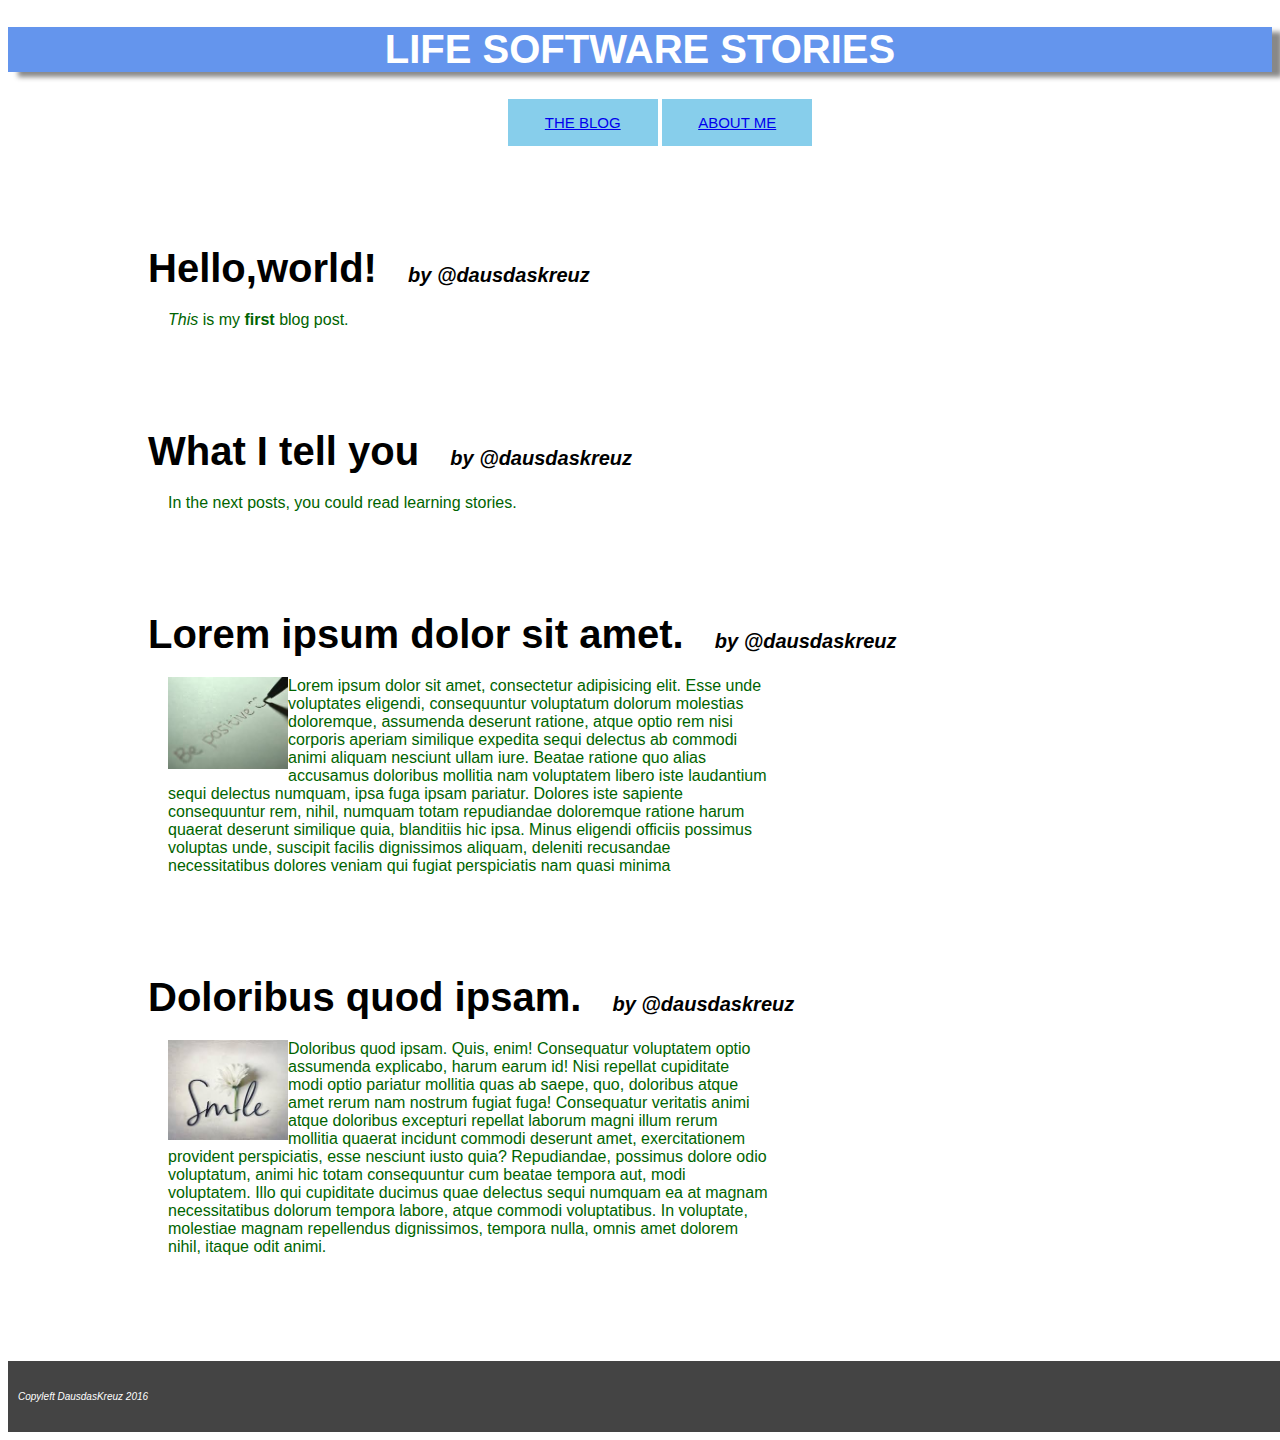
<file: HTML/blog/index.html>
<!DOCTYPE html>
<html>

    <head>
        <title>LSS: My blog</title>
        <link rel="stylesheet" type="text/css" href="blog.css" href="//fonts.googleapis.com/css?family=Josefin+Sans" />
        <meta charset="utf-8">
    </head>
  
    <body>
    
        <header><h1>LIFE SOFTWARE STORIES</h1></header>
    
        <nav>
            <ul>
                <li class="menu-item"><a href="index.html">THE BLOG</a></li>
                <li class="menu-item"><a href="about_me.html">ABOUT ME</a></li>
            </ul>
        </nav>
    
        <div class="article-container">
            <article class="article-item">
                <h2 class="article-head">
                    Hello,world!
                    <span class="signature"><em>by @dausdaskreuz</em></span>
                </h2>
                <p class="article-content"><em>This</em> is my <strong>first</strong> blog post.</p>
            </article>
    
            <article class="article-item">
                <h2 class="article-head">
                    What I tell you 
                    <span class="signature"><em>by @dausdaskreuz</em></span>
                </h2>
                <p class="article-content">In the next posts, you could read learning stories.</p>
            </article>

            <article class="article-item">
                <h2 class="article-head">
                    Lorem ipsum dolor sit amet. 
                    <span class="signature"><em>by @dausdaskreuz</em></span>
                </h2>
                <p class="article-content">
                    <img src="be_positive.jpg" alt="be_positive" class="float-image">
                    Lorem ipsum dolor sit amet, consectetur adipisicing elit. Esse unde voluptates eligendi, consequuntur voluptatum dolorum molestias doloremque, assumenda deserunt ratione, atque optio rem nisi corporis aperiam similique expedita sequi delectus ab commodi animi aliquam nesciunt ullam iure. Beatae ratione quo alias accusamus doloribus mollitia nam voluptatem libero iste laudantium sequi delectus numquam, ipsa fuga ipsam pariatur. Dolores iste sapiente consequuntur rem, nihil, numquam totam repudiandae doloremque ratione harum quaerat deserunt similique quia, blanditiis hic ipsa. Minus eligendi officiis possimus voluptas unde, suscipit facilis dignissimos aliquam, deleniti recusandae necessitatibus dolores veniam qui fugiat perspiciatis nam quasi minima
                </p>
            </article>

            <article class="article-item">
                <h2 class="article-head">
                    Doloribus quod ipsam.
                    <span class="signature"><em>by @dausdaskreuz</em></span>
                </h2>
                <p class="article-content">
                    <img src="smile.jpg" alt="smile" class="float-image">
                    Doloribus quod ipsam. Quis, enim! Consequatur voluptatem optio assumenda explicabo, harum earum id! Nisi repellat cupiditate modi optio pariatur mollitia quas ab saepe, quo, doloribus atque amet rerum nam nostrum fugiat fuga! Consequatur veritatis animi atque doloribus excepturi repellat laborum magni illum rerum mollitia quaerat incidunt commodi deserunt amet, exercitationem provident perspiciatis, esse nesciunt iusto quia? Repudiandae, possimus dolore odio voluptatum, animi hic totam consequuntur cum beatae tempora aut, modi voluptatem. Illo qui cupiditate ducimus quae delectus sequi numquam ea at magnam necessitatibus dolorum tempora labore, atque commodi voluptatibus. In voluptate, molestiae magnam repellendus dignissimos, tempora nulla, omnis amet dolorem nihil, itaque odit animi.
                </p>
            </article>
        </div>
    
        <footer>Copyleft DausdasKreuz 2016</footer>
    </body>
</html>
</file>
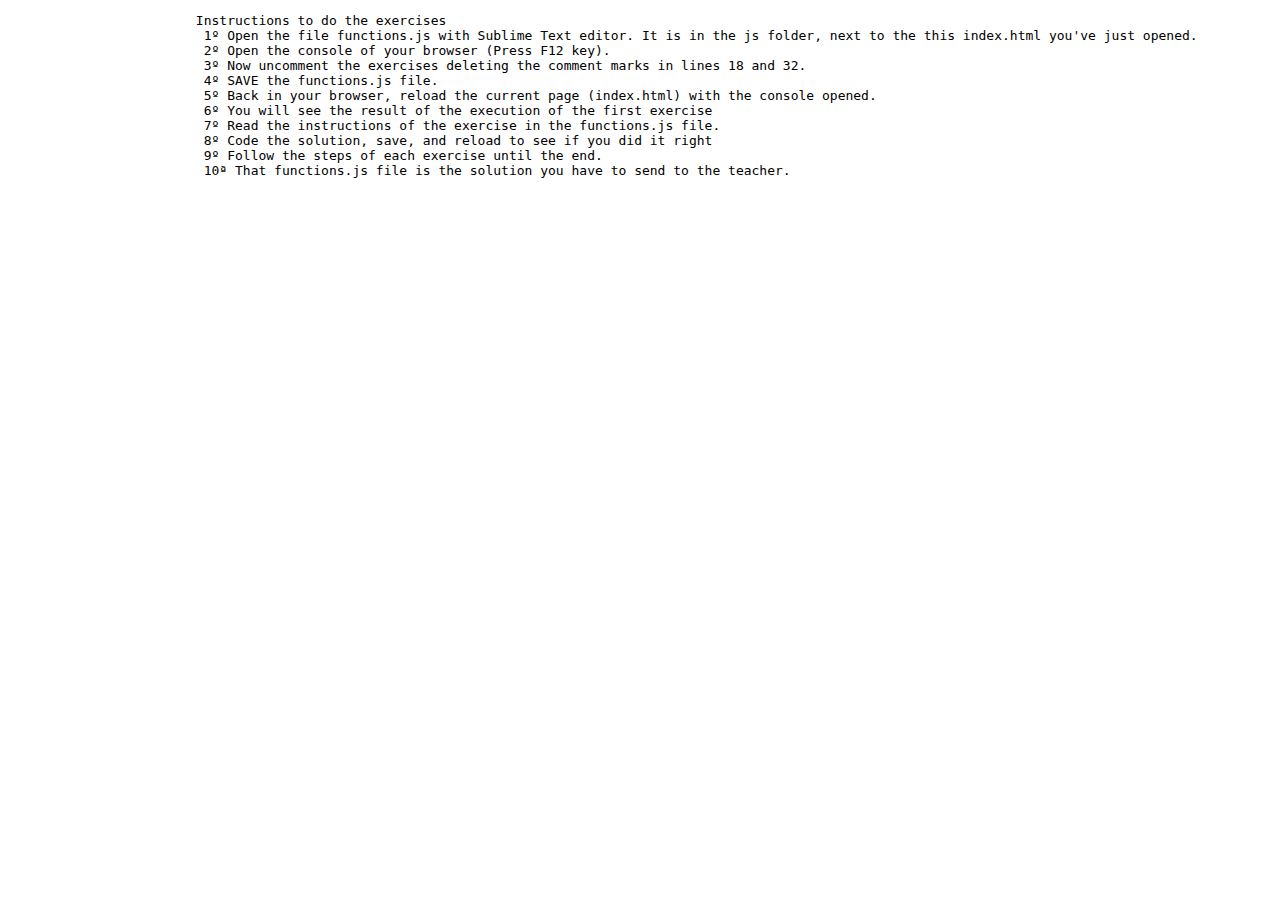
<file: JavaScript/1-first_js_exercises/index.html>
<!DOCTYPE html>
<html>

	<head>
		<meta charset="UTF-8">
		<title>JS Test</title>
	</head>

	<body>
		<pre>
			Instructions to do the exercises 
			 1º Open the file functions.js with Sublime Text editor. It is in the js folder, next to the this index.html you've just opened.
			 2º Open the console of your browser (Press F12 key).
			 3º Now uncomment the exercises deleting the comment marks in lines 18 and 32.
			 4º SAVE the functions.js file.
			 5º Back in your browser, reload the current page (index.html) with the console opened.
			 6º You will see the result of the execution of the first exercise
			 7º Read the instructions of the exercise in the functions.js file.
			 8º Code the solution, save, and reload to see if you did it right
			 9º Follow the steps of each exercise until the end.
			 10ª That functions.js file is the solution you have to send to the teacher.
		</pre>

		<script type="text/javascript" src="js/functions.js"></script>
	</body>

</html
</file>
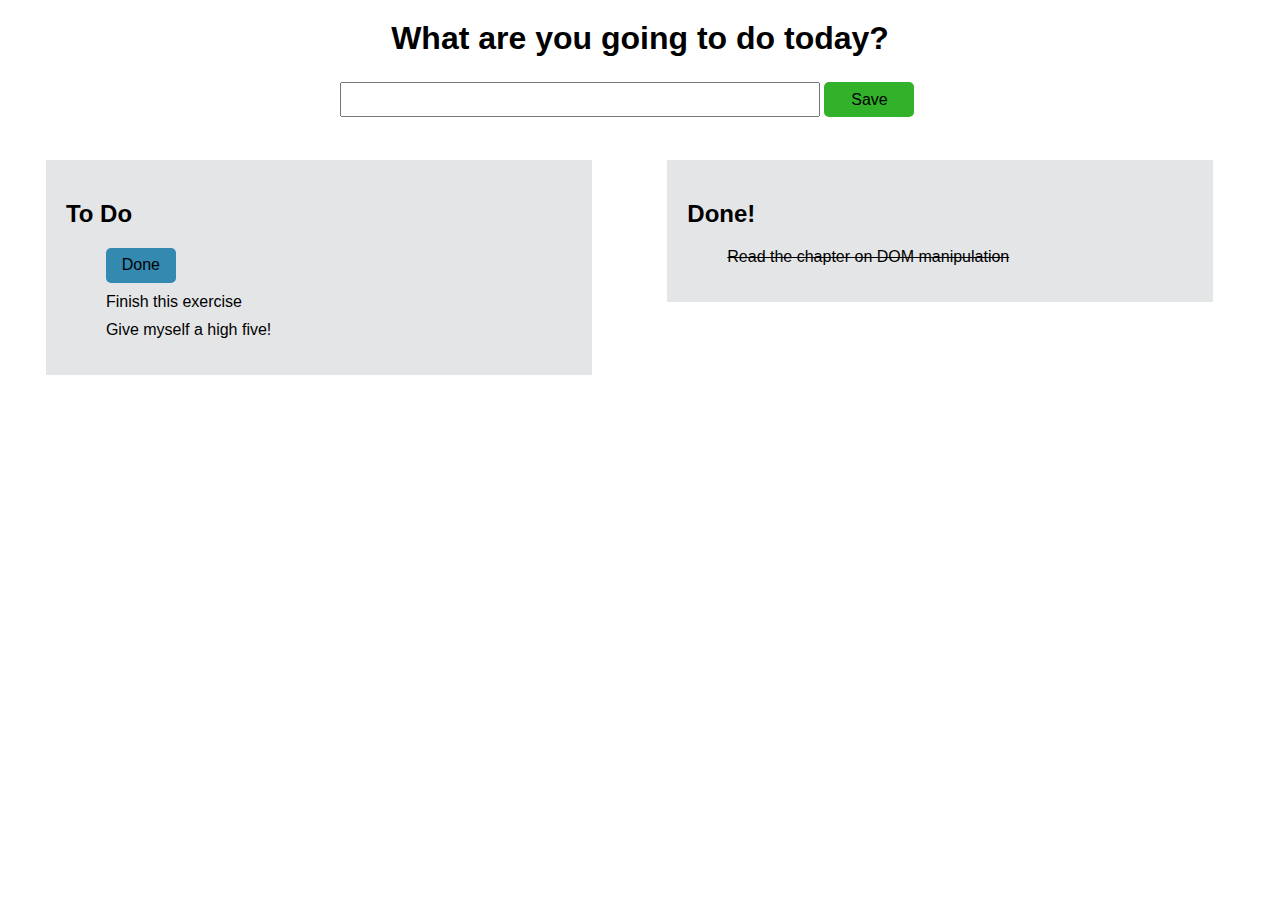
<file: JavaScript/4-to_do_list/index.html>
<DOCTYPE html>
<html>
  <head>
    <title>To-Do List</title>
    <meta charset="utf-8"/>
    <link rel="stylesheet" type="text/css" href="todo.css">
    <script defer type="text/javascript" src="todo.js"></script>
  </head>
  <body>
    <h1>What are you going to do today?</h1>
    <div class="form">
        <input type="text" id="todo-input"></input>
        <input type="submit" id="save-button" value="Save"></input>
    </div>
    <div class="todo-list"> 
      <h2>To Do</h2>
      <ul class="todo-list-items">
        <button id="done-button">Done</button>
        <li> Finish this exercise </li>
        <li> Give myself a high five!</li>
        <!-- the addToDoItem function should add a new list item here -->
      </ul>
    </div>
    <div class="done-list">
      <h2>Done!</h2>
      <ul class="done-list-items">
        <li class="done">Read the chapter on DOM manipulation</li>
        <!-- the markAsDone function should add a new list item here -->
      </ul>
    </div>
  </body>
</html>
</file>
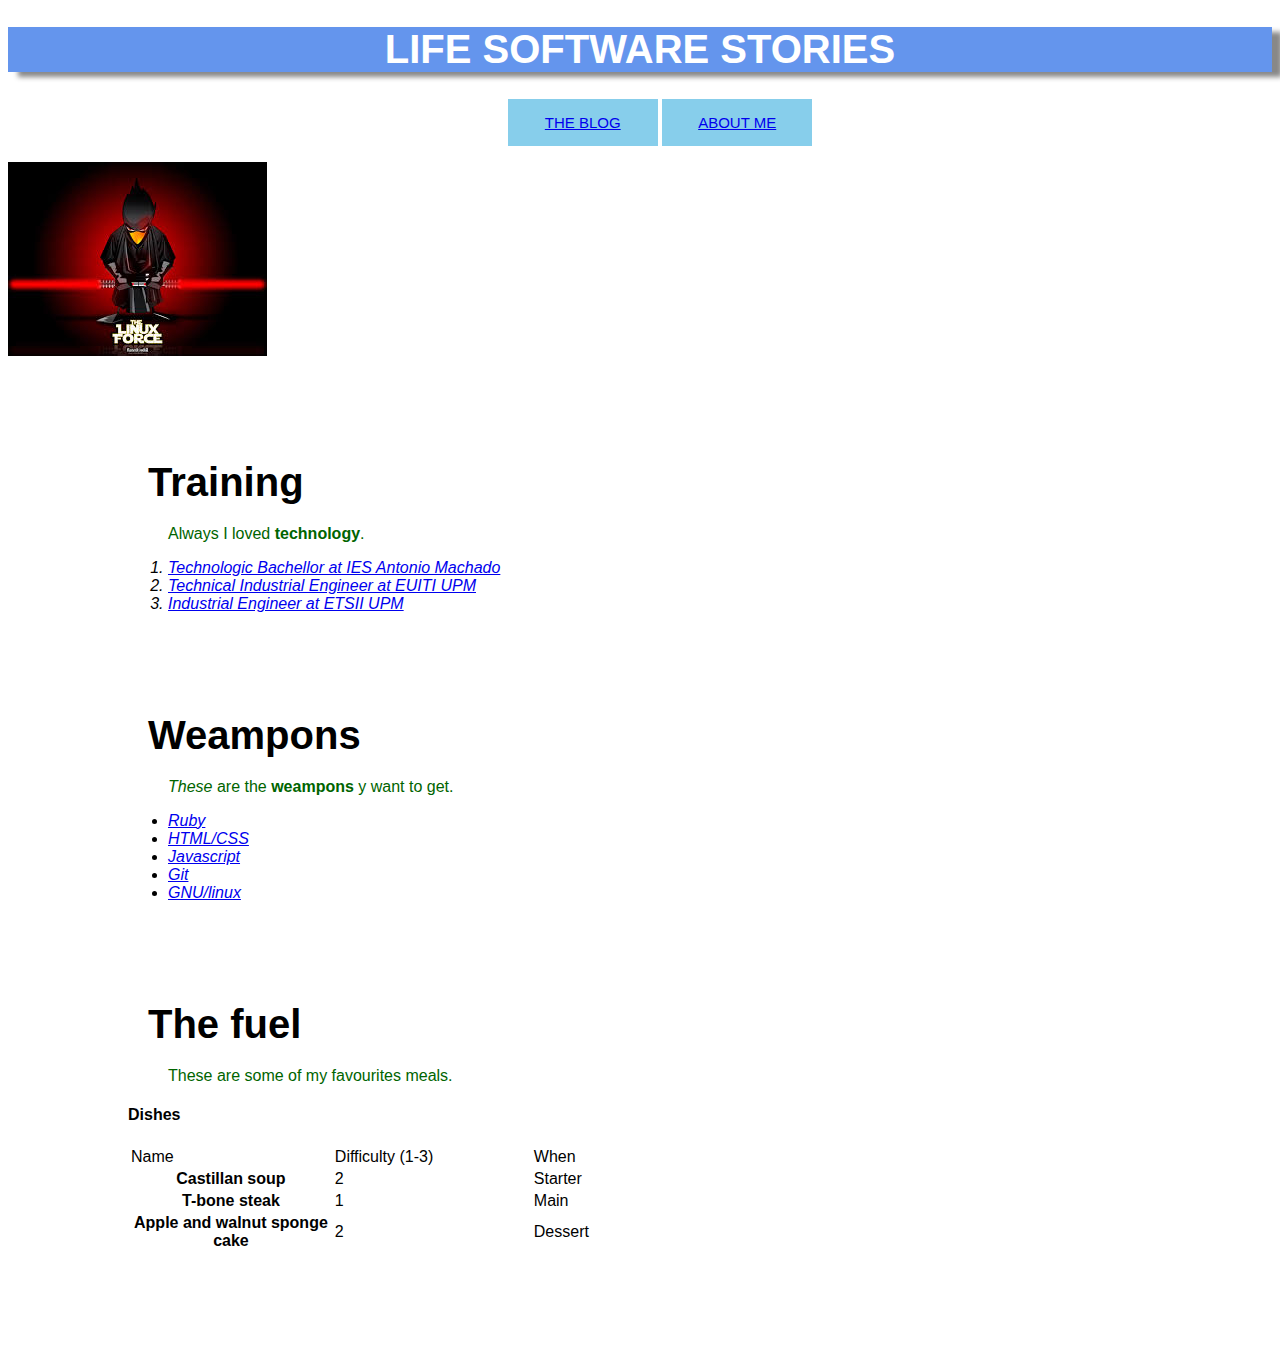
<file: HTML/blog/about_me.html>
<!DOCTYPE html>
<html>
    <head>
        <title>LSS: About me</title>
        <link rel="stylesheet" type="text/css" href="blog.css">

    </head>

    <body>
        <header><h1>LIFE SOFTWARE STORIES</h1></header>

        <nav>
            <ul>
                <li class="menu-item"><a href="index.html">THE BLOG</a></li>
                <li class="menu-item"><a href="about_me.html">ABOUT ME</a></li>
            </ul>
        </nav>

        <aside><img src="avatar.jpg" alt="avatar"></aside>
        
        <div class="article-container">
            <article class="article-item">
                <h2 class="article-head">Training</h2>
                <p class="article-content">Always I loved <strong>technology</strong>.</p>
                <ol>
                    <li class="list-item"><a href="http://www.iesmachado.org/">Technologic Bachellor at IES Antonio Machado</a></li>
                    <li class="list-item"><a href="http://www.etsidi.upm.es/">Technical Industrial Engineer at EUITI UPM</a></li>
                    <li class="list-item"><a href="http://www.etsii.upm.es/">Industrial Engineer at ETSII UPM</a></li>
                </ol>
            </article>
        
            <article class="article-item">
                <h2 class="article-head">Weampons</h2>
                <p class="article-content"><em>These</em> are the <strong>weampons</strong> y want to get.</p>
                <ul>
                    <li class="list-item"><a href="https://www.ruby-lang.org/es/">Ruby</a></li>
                    <li class="list-item"><a href="https://www.w3.org/">HTML/CSS</a></li>
                    <li class="list-item"><a href="https://www.javascript.com/">Javascript</a></li>
                    <li class="list-item"><a href="https://git-scm.com/">Git</a></li>
                    <li class="list-item"><a href="https://www.gnu.org/">GNU/linux</a></li>
                </ul>
            </article>

            <article class="article-item">
                <h2 class="article-head">The fuel</h2>
                <p class="article-content">These are some of my favourites meals.</p>
                <h4 id="table-name">Dishes</h4>
                <table>
                    <thead>
                        <tr>
                            <td class="table-head">Name</td>
                            <td class="table-head">Difficulty (1-3)</td>
                            <td class="table-head">When</td>
                        </tr>
                    </thead>
                    <tbody>
                        <tr>
                            <th class="row-head">Castillan soup</th>
                            <td class="table-item">2</td>
                            <td class="table-item">Starter</td>
                        </tr>
                        <tr>
                            <th class="row-head">T-bone steak</th>
                            <td class="table-item">1</td>
                            <td class="table-item">Main</td>
                        </tr>
                        <tr>
                            <th class="row-head">Apple and walnut sponge cake</th>
                            <td class="table-item">2</td>
                            <td class="table-item">Dessert</td>
                        </tr>
                    </tbody>
                </table>
            </article>
        </div>
        
    </body>
</html>
</file>
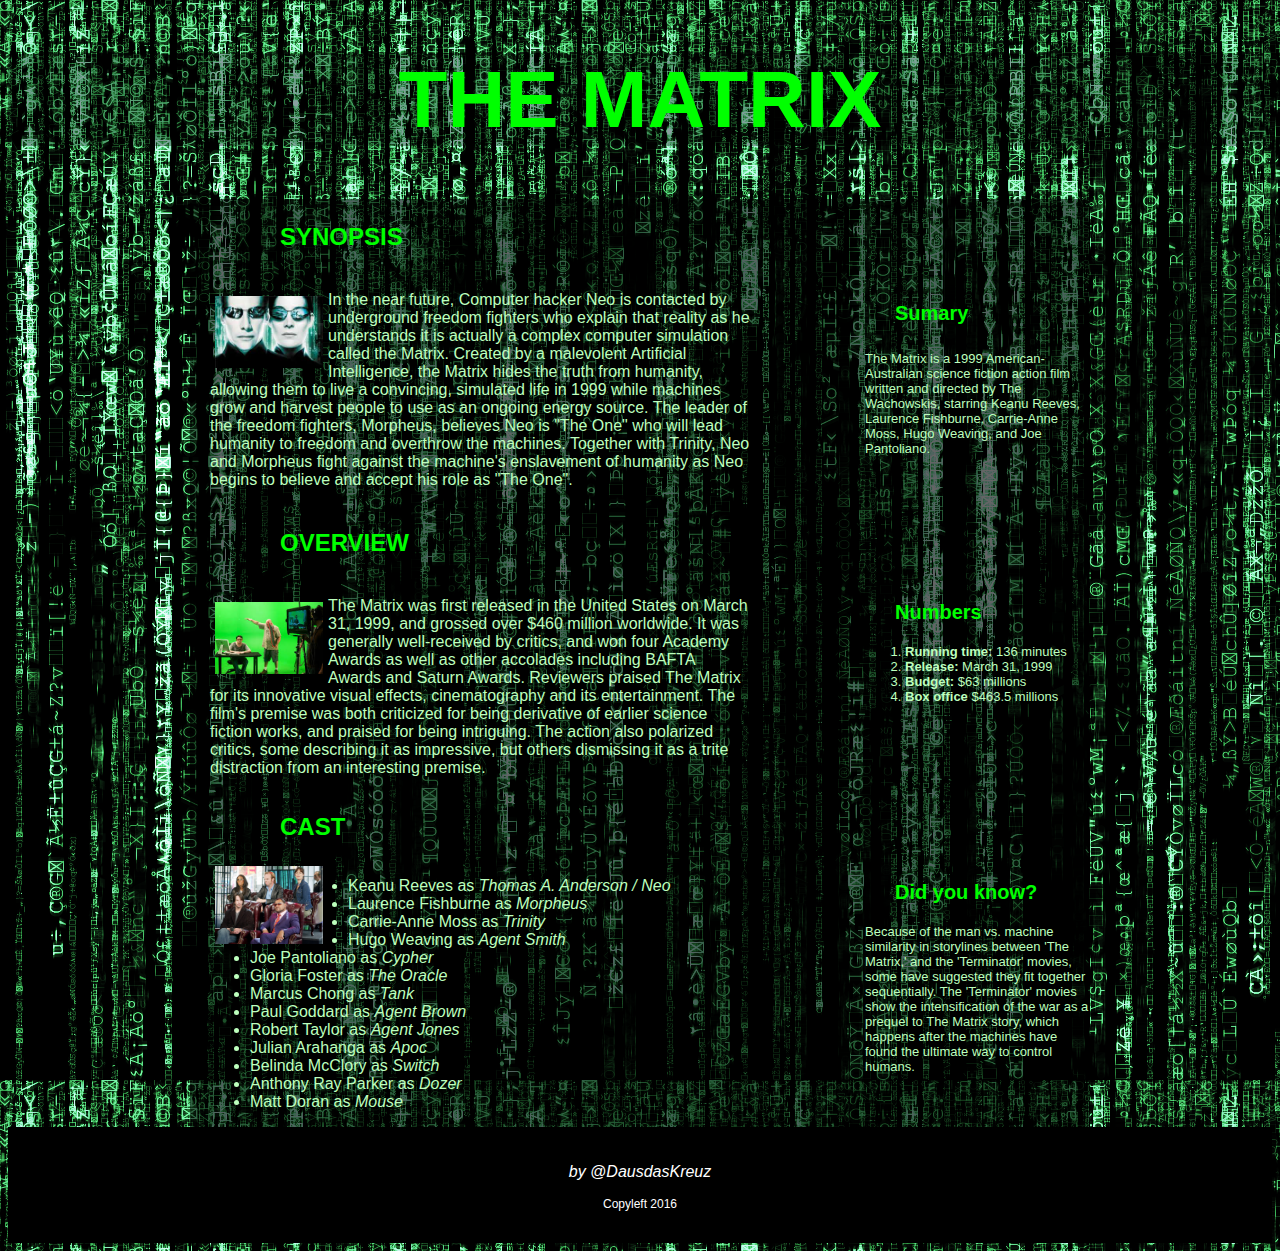
<file: HTML/film/film.html>
<!DOCTYPE html>
<html>
    <head>
        <title>The Matrix</title>
        <link rel="stylesheet" type="text/css" href="film.css"/>
        <meta charset="utf-8">
    </head>

    <body>
    	<header><h1>THE MATRIX</h1></header>

    	<article>
    		<section>
    				<h2 class="section-head"><p>SYNOPSIS</p></h2>
    			<content>
    				<p class="section-content"><img src="section1.jpg" alt="Neo_and_Trinity" class="section-image" >
    					In the near future, Computer hacker Neo is contacted by underground freedom fighters who explain that reality as he understands it is actually a complex computer simulation called the Matrix. Created by a malevolent Artificial Intelligence, the Matrix hides the truth from humanity, allowing them to live a convincing, simulated life in 1999 while machines grow and harvest people to use as an ongoing energy source. The leader of the freedom fighters, Morpheus, believes Neo is "The One" who will lead humanity to freedom and overthrow the machines. Together with Trinity, Neo and Morpheus fight against the machine's enslavement of humanity as Neo begins to believe and accept his role as "The One".
    				</p>
    				<aside>
    					<h4 class="aside-head">Sumary</h4>
    					<p class="aside-content">
    						The Matrix is a 1999 American-Australian science fiction action film written and directed by The Wachowskis, starring Keanu Reeves, Laurence Fishburne, Carrie-Anne Moss, Hugo Weaving, and Joe Pantoliano.
    					</p>
    				</aside>
    			</content>
    		</section>
    		<section>
    			<h2 class="section-head"><p>OVERVIEW</p></h2>
    			<content>
    				<p class="section-content"><img src="section2.jpg" alt="poster" class="section-image" >
    					The Matrix was first released in the United States on March 31, 1999, and grossed over $460 million worldwide. It was generally well-received by critics, and won four Academy Awards as well as other accolades including BAFTA Awards and Saturn Awards. Reviewers praised The Matrix for its innovative visual effects, cinematography and its entertainment. The film's premise was both criticized for being derivative of earlier science fiction works, and praised for being intriguing. The action also polarized critics, some describing it as impressive, but others dismissing it as a trite distraction from an interesting premise.
    				</p>
    				<aside>
    					<h3 class="aside-head">Numbers</h3>
    					<ol class="aside-content">
    						<li><strong>Running time:</strong> 136 minutes</li>
    						<li><strong>Release:</strong> March 31, 1999</li>
    						<li><strong>Budget:</strong> $63 millions</li>
    						<li><strong>Box office</strong> $463.5 millions</li>
    					</ol>
    				</aside>
    			</content>
    		</section>
    		<section>
    				<h2 class="section-head">CAST</h2>
    			<content>
    				<div class="section-content"><img src="section3.jpg" alt="cast" class="section-image" id="cast-image">
    					<ul>
    						<li class="list-item">Keanu Reeves as <em>Thomas A. Anderson / Neo</em></li>
    						<li class="list-item">Laurence Fishburne as <em>Morpheus</em></li>
    						<li class="list-item">Carrie-Anne Moss as <em>Trinity</em></li>
    						<li class="list-item">Hugo Weaving as <em>Agent Smith</em></li>
    						<li class="list-item">Joe Pantoliano as <em>Cypher</em></li>
    						<li class="list-item">Gloria Foster as <em>The Oracle</em></li>
    						<li class="list-item">Marcus Chong as <em>Tank</em></li>
    						<li class="list-item">Paul Goddard as <em>Agent Brown</em></li>
    						<li class="list-item">Robert Taylor as <em>Agent Jones</em></li>
    						<li class="list-item">Julian Arahanga as <em>Apoc</em></li>
    						<li class="list-item">Belinda McClory as <em>Switch</em></li>
    						<li class="list-item">Anthony Ray Parker as <em>Dozer</em></li>
    						<li class="list-item">Matt Doran as <em>Mouse</em></li>
    					</ul>
    				</div>
    				<aside>
    					<h3 class="aside-head">Did you know?</h3>
    					<p class="aside-content">
    						Because of the man vs. machine similarity in storylines between 'The Matrix,' and the 'Terminator' movies, some have suggested they fit together sequentially. The 'Terminator' movies show the intensification of the war as a prequel to The Matrix story, which happens after the machines have found the ultimate way to control humans.
    					</p>
    				</aside>
    			</content>
    		</section>
    	</article>
    	<footer>
    		<p class="footer-signature">by @DausdasKreuz</p>
    		<p class="footer-legal">Copyleft 2016</p>
    	</footer>
    </body>
</html>
</file>
<file: JavaScript/4-to_do_list/todo.css>
body {
  font-family: sans-serif;
}

h1 {
  text-align: center;
  margin: 20px;
}

.todo-list, .done-list {
  background-color: #E4E5E7;
  width: 40%;
  margin: 3%;
  padding: 20px;
  float: left;
}

.form {
  width: 600px;
  margin: auto;
  padding: 5px;
}

.form * {
  font-size: 16px;
  height: 35px;
}

#todo-input {
  width: 80%;
}

#save-button {
  background-color: #32B12A;
  width: 15%;
  border-radius: 5px;
  border-style: none;
}

.liked {
  background-color: #3C99FF !important;
}

#done-button {
  background-color: #3489B1;
  width: 15%;
  border-radius: 5px;
  border-style: none;
  height: 35px;
  font-size: 16px;
}

li {
  margin: 10px 0;
  list-style-type: none;
}

.done {
  text-decoration: line-through;
}
</file>
<file: HTML/blog/blog.css>
body {
    font-family: arial;
}

header {
    font-size: 20px;
    color: #FFFFFF;
    background-color: #6495ED;
    text-align: center;
    box-shadow: 10px 5px 5px #888888;
}

footer {
    background-color: #444444;
    padding: 30px 10px;
    border-top: 5px solid white;
    color: white;
    font-size: 10px;
    font-style: italic;
    width: 100%;
}
nav {
    text-align: center;
}

.menu-item {
    display: inline-block;
    font-family: sans-serif;
    font-size: 15px;
    color: #FFFFFF;
    background-color: #87CEEB;
    text-align: center;
    width: 120px;
    padding: 15px 15px;
}

.menu-item:hover {
    background-color: #6495ED;
}

.article-container {
    background-color: #FFFFFF;
    margin: 20px; 
}

.article-container * {
    width: 600px;
}

.article-item {

    margin: 100px;
}

.article-head {
    font-size: 40px;
    margin: 20px;
    width: 800px;
}

.signature {
    font-size: 20px;
    margin: 20px;
}

.article-content {
    color: #006400;
    margin-left: 40px;
}

.float-image {
    float: left;
    width: 20%;
}

.list-item {
    font-weight: lighter;
    font-style: italic;
}
</file>
<file: HTML/film/film.css>
body {
	font-family: arial;
	background-image: url(background.png);
}

header {
	text-align: center;
	font-size: 40px;
	color: lime;
	background-color: rgba(0, 0, 0, 0.35);
}

article {
	width: 900px;
	margin: auto;
}

section {
	color: #bdffbd;
	background-color: rgba(0,0,0,0.6);
	display: inline-block;
}

.section-head {
	color: lime;
	margin-left: 90px;
}

.section-content {
	width: 60%;
	float: left;
	margin-right: 10px;
	margin-left: 20px;
}

.section-image {
	float: left;
	width: 20%;
	margin: 5px;
}

#cast-image {
	margin-right: 25px;
}

.list-item {
	margin-left: 0px;
}

aside {
	float: right;
	width: 25%;
}

.aside-head {
	font-size: 20px;
	margin-left: 30px;
	color: lime;
}

.aside-content {
	font-size: 13px
}

footer {
	background: black;
	color: white;
	text-align: center;
	border: 20px solid black;
}

.footer-signature {
    font-style: italic;
}

.footer-legal {
	font-size: 12px;
}
</file>
